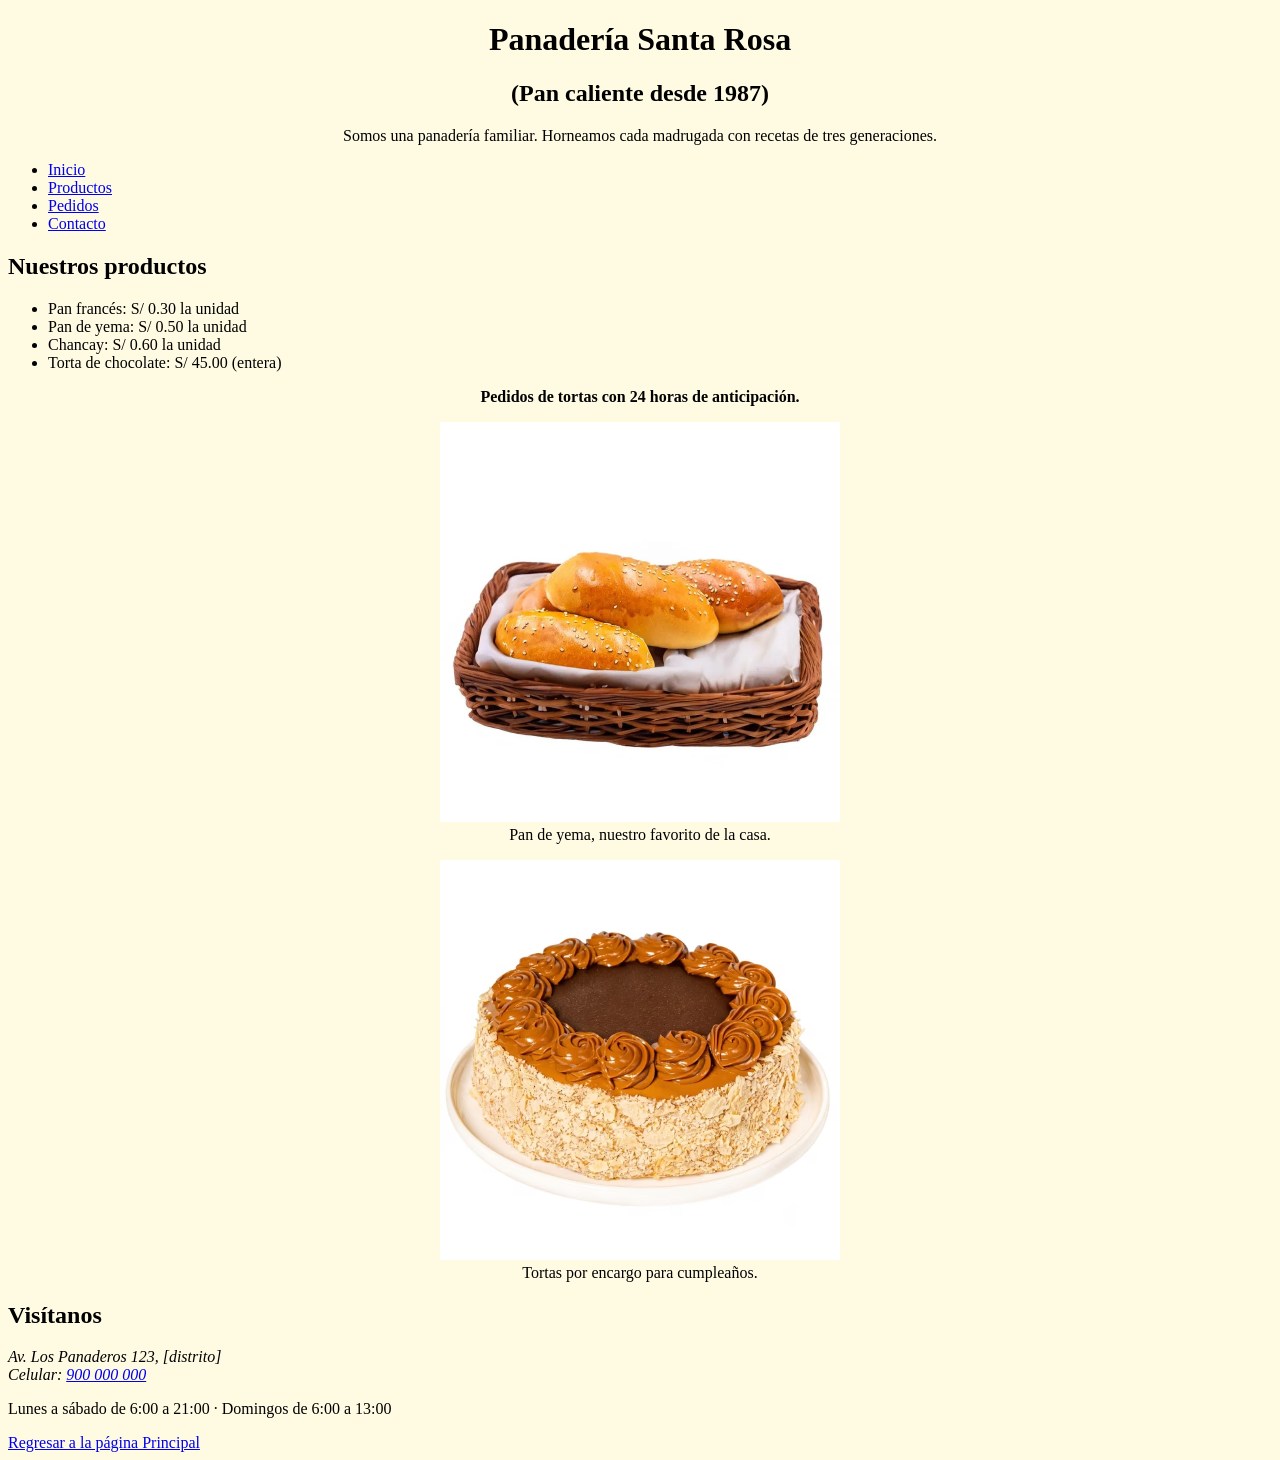
<file: guia1/santa-rosa-CruzBonilla/index.html>
<!DOCTYPE html>
<html lang="es">
<head>
    <meta charset="UTF-8">
    <meta name="viewport" content="width=device-width, initial-scale=1.0">
    <title>Panadería Santa Rosa | Pan caliente todos los días</title>
</head>
<body bgcolor="#FFFBE3">
    <header> 
        <p><strong><h1 align="center">Panadería Santa Rosa</h1></strong></p>
        <h2 align="center">(Pan caliente desde 1987)</h2>
        <p align="center">Somos una panadería familiar. Horneamos cada madrugada con recetas de tres generaciones.</p>
        <nav>
            <ul>
                <li><a href="index.html">Inicio</a></li>
                <li><a href="#productos">Productos</a></li>
                <li><a href="pedidos.html">Pedidos</a></li>
                <li><a href="#contacto">Contacto</a></li>
            </ul>
        </nav>
    </header>
    <main>
        <section>
        </section>
        <section id="productos">
            <h2>Nuestros productos</h2>
            <ul>
                <li>Pan francés: S/ 0.30 la unidad</li>
                <li>Pan de yema: S/ 0.50 la unidad</li>
                <li>Chancay: S/ 0.60 la unidad</li>
                <li>Torta de chocolate: S/ 45.00 (entera)</li>
            </ul>
            <p align="center"><strong>Pedidos de tortas con 24 horas de anticipación.</strong></p>
            <figure align="center">
                <img src="img/pan-yema.jpg" alt="Canasta de panes de yema dorados recién horneados" width="400">
                <figcaption>Pan de yema, nuestro favorito de la casa.</figcaption>
            </figure>
            <figure align="center">
                <img src="img/tortas.jpg" alt="Torta de chocolate de dos pisos decorada con fresas" width="400">
                <figcaption>Tortas por encargo para cumpleaños.</figcaption>
            </figure>
        </section>
    </main>
    <footer id="contacto">
        <h2>Visítanos</h2>
        <address>
            Av. Los Panaderos 123, [distrito]<br>
            Celular: <a href="tel:+51900000000">900 000 000</a>
        </address>
        <p>Lunes a sábado de 6:00 a 21:00 · Domingos de 6:00 a 13:00</p>
    </footer>
    <a href="../../index.html">Regresar a la página Principal</a>
</body>
</html>
</file>
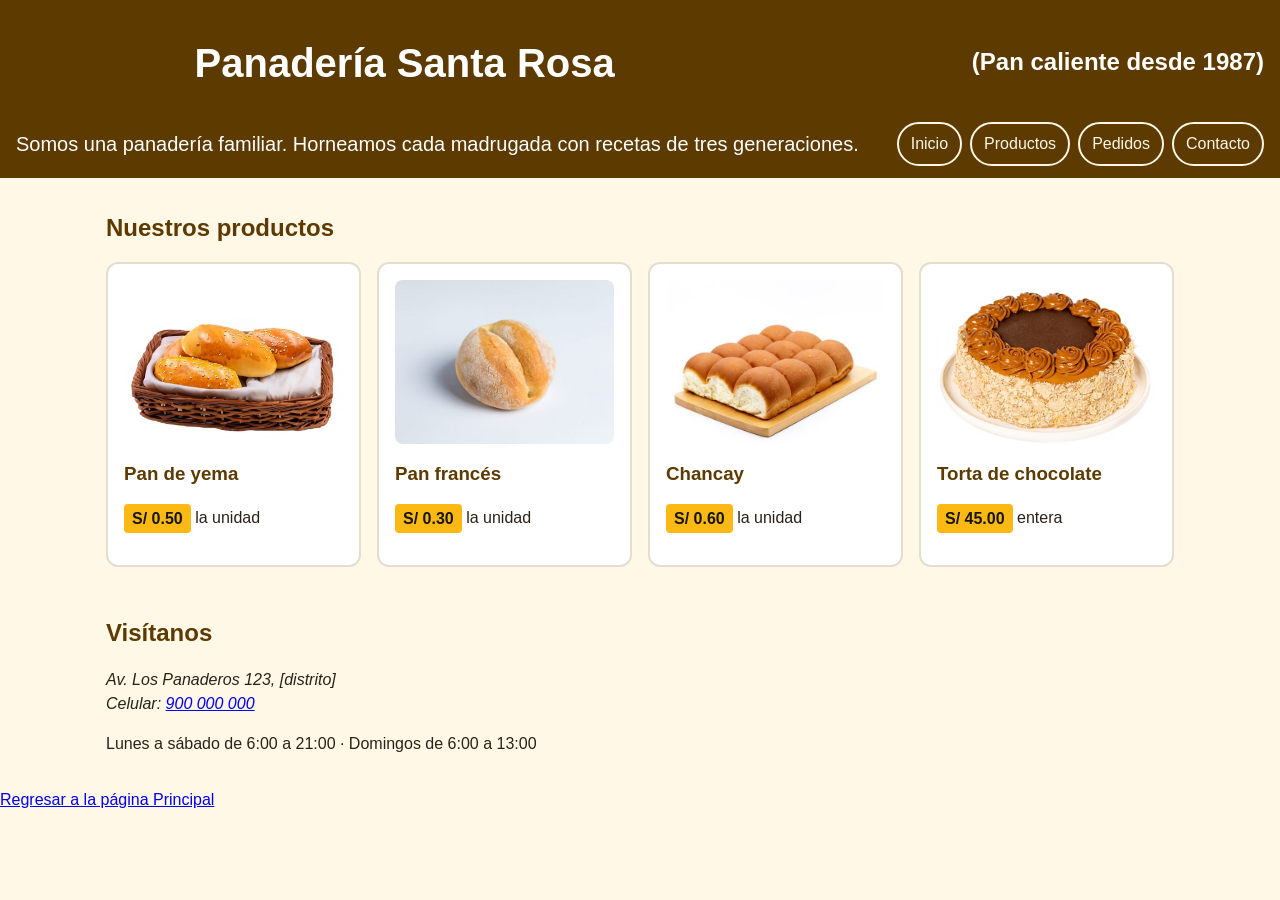
<file: guia2/santa-rosa-CruzBonilla/index.html>
<!DOCTYPE html>
<html lang="es">
<head>
    <meta charset="UTF-8">
    <meta name="viewport" content="width=device-width, initial-scale=1.0">
    <title>Panadería Santa Rosa | Pan caliente todos los días</title>
    <link rel="stylesheet" href="css/estilos.css">
</head>
<body bgcolor="#FFFBE3">
    <header> 
        <p><strong><h1 align="center" style="color: white;">Panadería Santa Rosa</h1></strong></p>
        <h2 align="center" style="color: white;">(Pan caliente desde 1987)</h2>
        <p align="center" style="color: white;">Somos una panadería familiar. Horneamos cada madrugada con recetas de tres generaciones.</p>
        <nav>
            <ul>
                <li><a href="index.html">Inicio</a></li>
                <li><a href="#productos">Productos</a></li>
                <li><a href="pedidos.html">Pedidos</a></li>
                <li><a href="#contacto">Contacto</a></li>
            </ul>
        </nav>
    </header>
    <main>
        <section>
        </section>
        <section id="productos">
            <h2>Nuestros productos</h2>
            <div class="catalogo">
                <article class="producto">
                    <img src="img/pan-yema.jpg" alt="Canasta de panes de yema dorados recién horneados">
                    <h3>Pan de yema</h3>
                    <p><span class="precio">S/ 0.50</span> la unidad</p>
                </article>
                <article class="producto">
                    <img src="img/pan-frances.jpg" alt="El pan frances mas rico del mundo">
                    <h3>Pan francés</h3>
                    <p><span class="precio">S/ 0.30</span> la unidad</p>
                </article>
                <article class="producto">
                    <img src="img/chancay.jpg" alt="Nunca debe faltar en la mesa el pan chancay">
                    <h3>Chancay</h3>
                    <p><span class="precio">S/ 0.60</span> la unidad</p>
                </article>
                <article class="producto">
                    <img src="img/tortas.jpg" alt="Torta de chocolate de dos pisos decorada con fresas">
                    <h3>Torta de chocolate</h3>
                    <p><span class="precio">S/ 45.00</span> entera</p>
                </article>
                </div>
        </section>
    </main>
    <footer id="contacto">
        <h2>Visítanos</h2>
        <address>
            Av. Los Panaderos 123, [distrito]<br>
            Celular: <a href="tel:+51900000000">900 000 000</a>
        </address>
        <p>Lunes a sábado de 6:00 a 21:00 · Domingos de 6:00 a 13:00</p>
    </footer>
    <a href="../../index.html">Regresar a la página Principal</a>
</body>
</html>
</file>
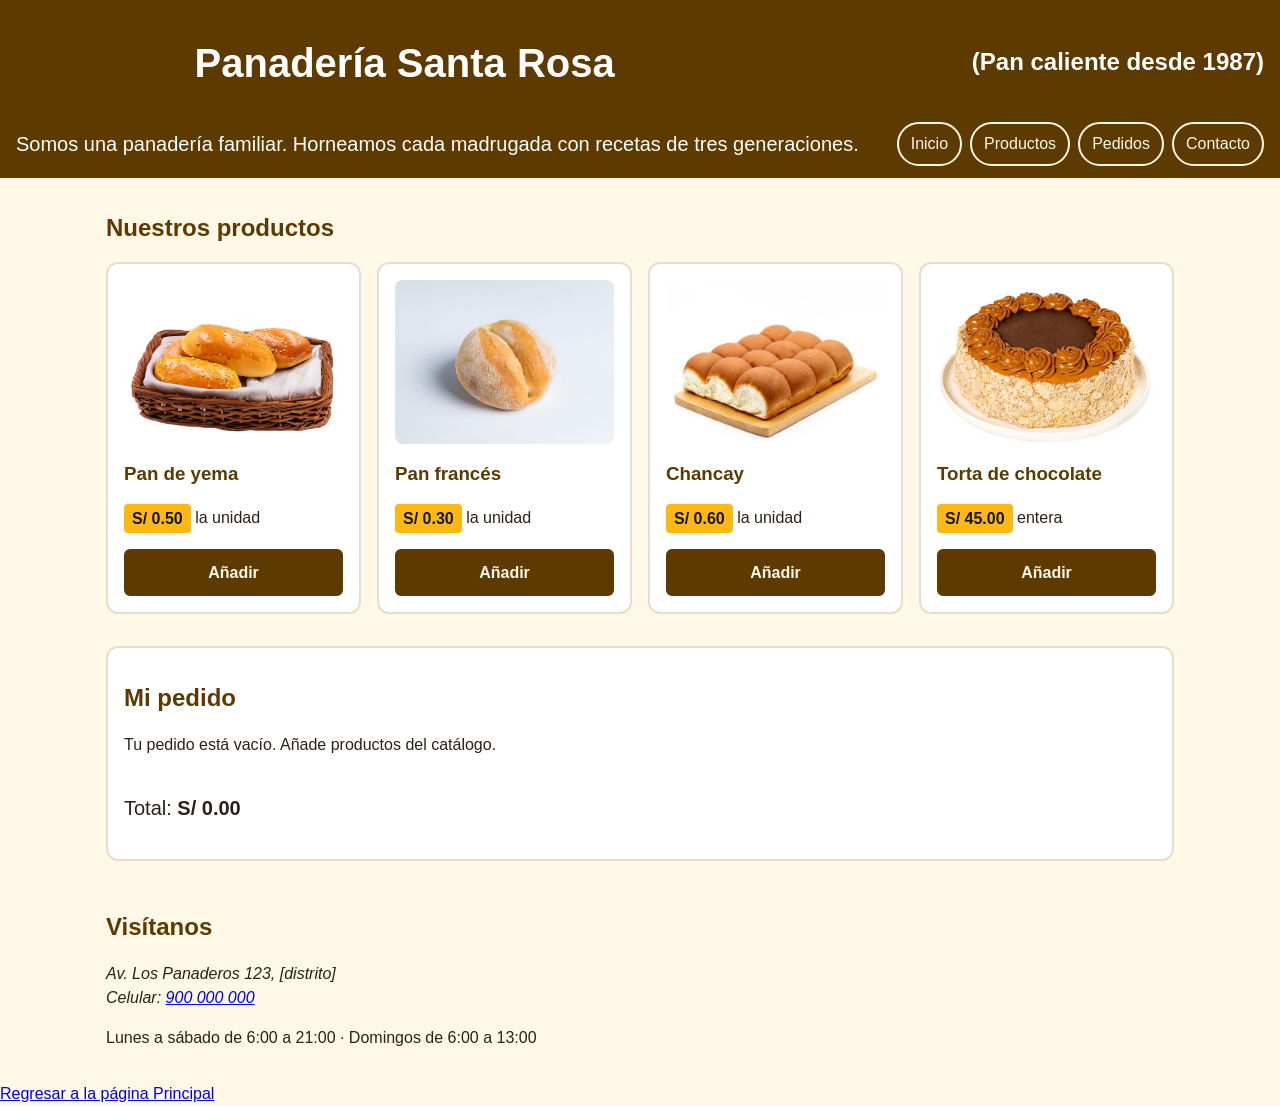
<file: guia4/santa-rosa-CruzBonilla/index.html>
<!DOCTYPE html>
<html lang="es">
<head>
    <meta charset="UTF-8">
    <meta name="viewport" content="width=device-width, initial-scale=1.0">
    <title>Panadería Santa Rosa | Pan caliente todos los días</title>
    <link rel="stylesheet" href="css/estilos.css">
    <script src="js/pedido.js" defer></script>
</head>
<body bgcolor="#FFFBE3">
    <header> 
        <p><strong><h1 align="center" style="color: white;">Panadería Santa Rosa</h1></strong></p>
        <h2 align="center" style="color: white;">(Pan caliente desde 1987)</h2>
        <p align="center" style="color: white;">Somos una panadería familiar. Horneamos cada madrugada con recetas de tres generaciones.</p>
        <nav>
            <ul>
                <li><a href="index.html">Inicio</a></li>
                <li><a href="#productos">Productos</a></li>
                <li><a href="pedidos.html">Pedidos</a></li>
                <li><a href="#contacto">Contacto</a></li>
            </ul>
        </nav>
    </header>
    <main>
        <section>
        </section>
        <section id="productos">
            <h2>Nuestros productos</h2>
            <div class="catalogo">
                <article class="producto" data-nombre="Pan de yema" data-precio="0.50">
                    <img src="img/pan-yema.jpg" alt="Canasta de panes de yema dorados recién horneados">
                    <h3>Pan de yema</h3>
                    <p><span class="precio">S/ 0.50</span> la unidad</p>
                    <button type="button" class="btn-anadir">Añadir</button>
                </article>
                <article class="producto" data-nombre="Pan frances" data-precio="0.30">
                    <img src="img/pan-frances.jpg" alt="El pan frances mas rico del mundo">
                    <h3>Pan francés</h3>
                    <p><span class="precio">S/ 0.30</span> la unidad</p>
                    <button type="button" class="btn-anadir">Añadir</button>
                </article>
                <article class="producto" data-nombre="Pan chancay" data-precio="0.60">
                    <img src="img/chancay.jpg" alt="Nunca debe faltar en la mesa el pan chancay">
                    <h3>Chancay</h3>
                    <p><span class="precio">S/ 0.60</span> la unidad</p>
                    <button type="button" class="btn-anadir">Añadir</button>
                </article>
                <article class="producto" data-nombre="Tortas" data-precio="45.00">
                    <img src="img/tortas.jpg" alt="Torta de chocolate de dos pisos decorada con fresas">
                    <h3>Torta de chocolate</h3>
                    <p><span class="precio">S/ 45.00</span> entera</p>
                    <button type="button" class="btn-anadir">Añadir</button>
                </article>
                </div>
        </section>
        <section id="mi-pedido" aria-labelledby="titulo-pedido">
            <h2 id="titulo-pedido" tabindex="-1">Mi pedido</h2>
            <p id="pedido-vacio">Tu pedido está vacío. Añade productos del catálogo.</p>
            <ul id="lista-pedido"></ul>
            <p class="total">Total: <strong id="total">S/ 0.00</strong></p>
            <p id="aviso" class="solo-lector" role="status"></p>
        </section>
    </main>
    <footer id="contacto">
        <h2>Visítanos</h2>
        <address>
            Av. Los Panaderos 123, [distrito]<br>
            Celular: <a href="tel:+51900000000">900 000 000</a>
        </address>
        <p>Lunes a sábado de 6:00 a 21:00 · Domingos de 6:00 a 13:00</p>
    </footer>
    <a href="../../index.html">Regresar a la página Principal</a>
</body>
</html>
</file>
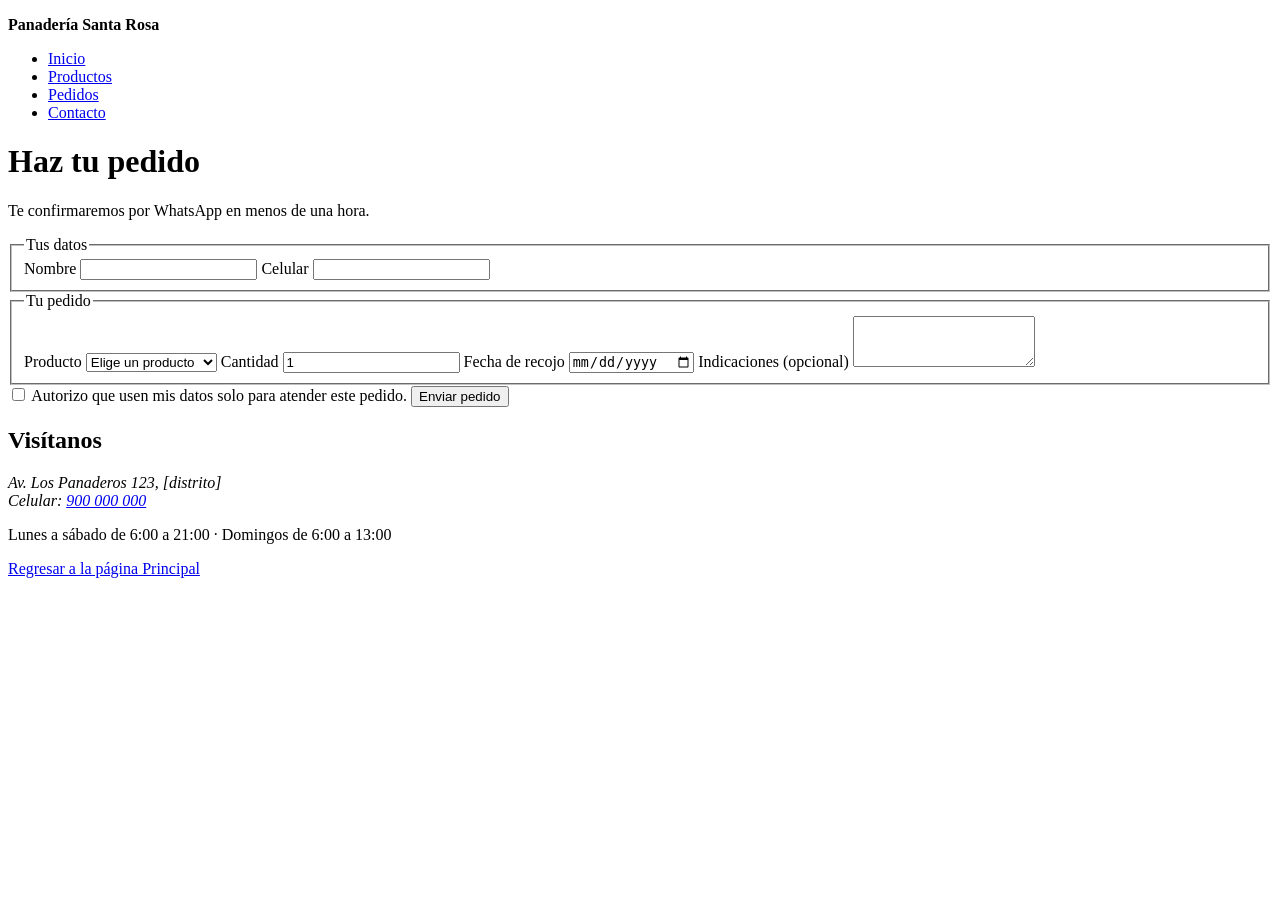
<file: guia1/santa-rosa-CruzBonilla/pedidos.html>
<!DOCTYPE html>
<html lang="es">
<head>
    <meta charset="UTF-8">
    <meta name="viewport" content="width=device-width, initial-scale=1.0">
    <title>Pedidos | Panadería Santa Rosa</title>
</head>
<body>
    <header>
        <p><strong>Panadería Santa Rosa</strong></p>
        <nav>
            <ul> <li><a href="index.html">Inicio</a></li>
                <li><a href="#productos">Productos</a></li>
                <li><a href="pedidos.html">Pedidos</a></li>
                <li><a href="#contacto">Contacto</a></li>
            </ul>
        </nav>
    </header>
    <main>
        <h1>Haz tu pedido</h1>
        <p>Te confirmaremos por WhatsApp en menos de una hora.</p>
        <form action="#">
            <fieldset>
                <legend>Tus datos</legend>
                <label for="nombre">Nombre</label>
                <input type="text" id="nombre" name="nombre" required>
                <label for="celular">Celular</label> <input type="tel" id="celular" name="celular" required>
            </fieldset> <fieldset> <legend>Tu pedido</legend> <label for="producto">Producto</label>
                <select id="producto" name="producto" required> <option value="">Elige un producto</option>
                    <option>Pan francés</option> <option>Pan de yema</option> <option>Chancay</option>
                    <option>Torta de chocolate</option> </select> <label for="cantidad">Cantidad</label>
                    <input type="number" id="cantidad" name="cantidad" min="1" value="1" required>
                    <label for="fecha">Fecha de recojo</label> <input type="date" id="fecha" name="fecha" required>
                    <label for="notas">Indicaciones (opcional)</label>
                    <textarea id="notas" name="notas" rows="3"></textarea>
                </fieldset>
                <input type="checkbox" id="consentimiento" name="consentimiento" required>
                <label for="consentimiento">Autorizo que usen mis datos solo para atender este pedido.</label>
                <button type="submit">Enviar pedido</button>
            </form>
        </main>
        <footer id="contacto">
            <h2>Visítanos</h2>
            <address>
                Av. Los Panaderos 123, [distrito]<br>
                Celular: <a href="tel:+51900000000">900 000 000</a>
            </address>
            <p>Lunes a sábado de 6:00 a 21:00 · Domingos de 6:00 a 13:00</p>
        </footer>
        <a href="../../index.html">Regresar a la página Principal</a>
</body>
</html>
</file>
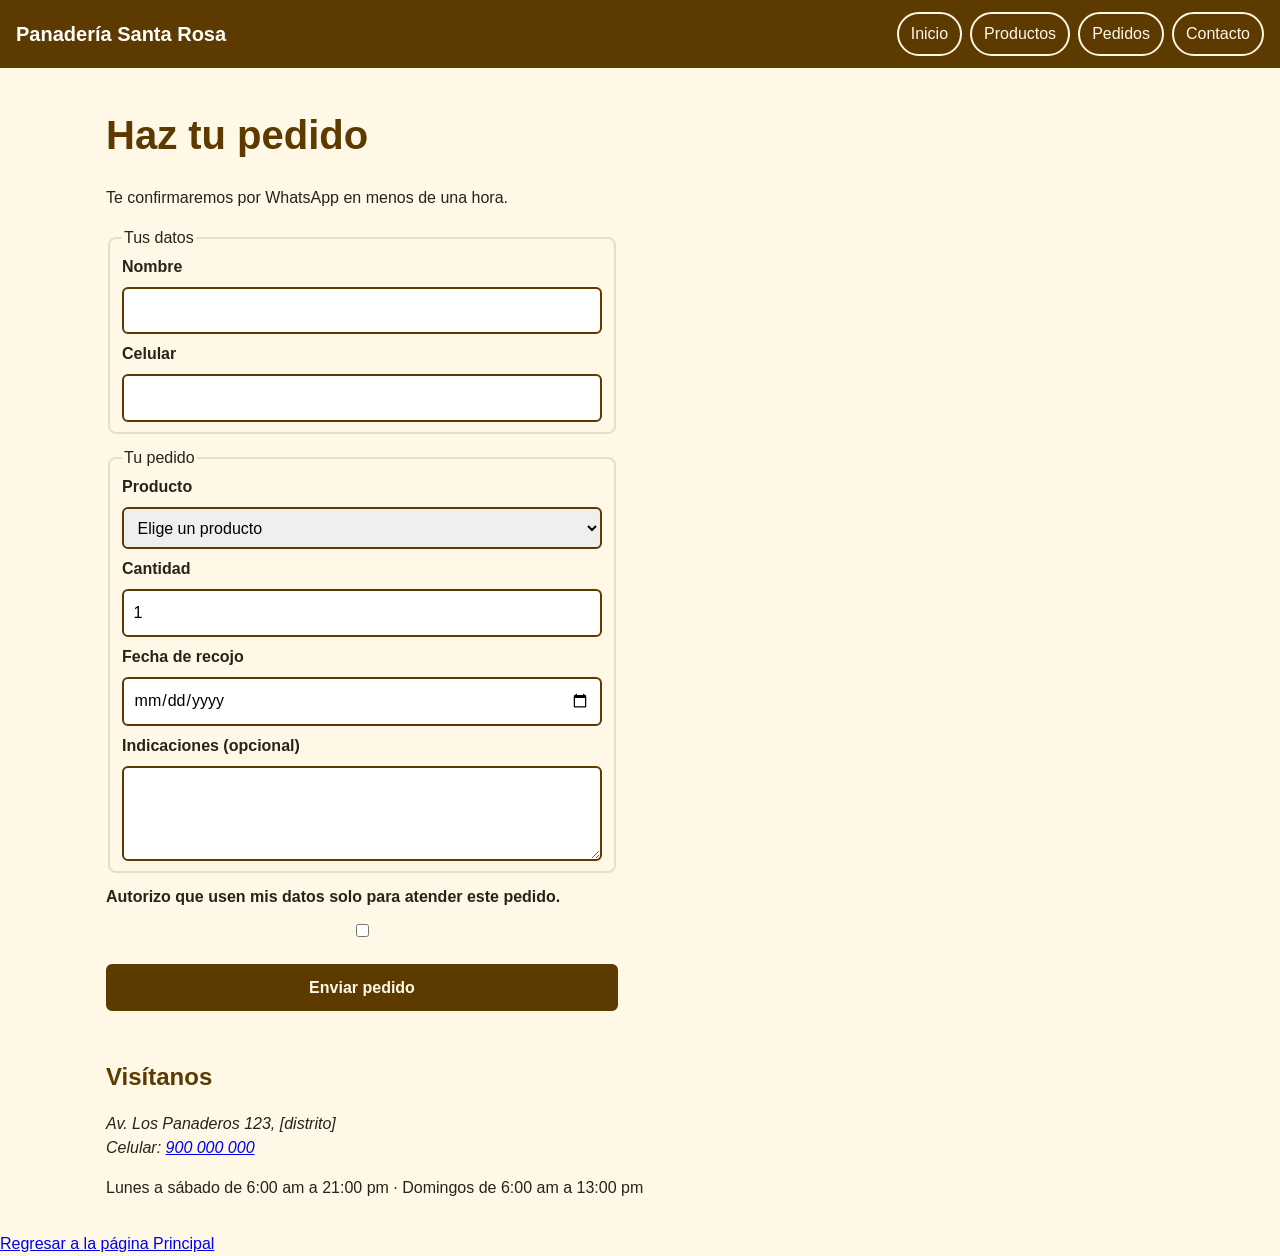
<file: guia3/santa-rosa-CruzBonilla/pedidos.html>
<!DOCTYPE html>
<html lang="es">
<head>
    <meta charset="UTF-8">
    <meta name="viewport" content="width=device-width, initial-scale=1.0">
    <title>Pedidos | Panadería Santa Rosa</title>
</head>
<link rel="stylesheet" href="css/estilos.css">
<script src="js/app.js" defer></script>
<body>
    <header>
        <p><strong style="color: white;">Panadería Santa Rosa</strong></p>
        <nav>
            <ul>
                <li><a href="index.html">Inicio</a></li>
                <li><a href="#productos">Productos</a></li>
                <li><a href="pedidos.html">Pedidos</a></li>
                <li><a href="#contacto">Contacto</a></li>
            </ul>
        </nav>
    </header>
    <main>
        <h1>Haz tu pedido</h1>
        <p>Te confirmaremos por WhatsApp en menos de una hora.</p>
        <form action="#" novalidate>
            <fieldset>
                <legend>Tus datos</legend>
                <label for="nombre">Nombre</label>
                <input type="text" id="nombre" name="nombre" required aria-describedby="error-nombre">
                <p class="error" id="error-nombre"></p>
                <label for="celular">Celular</label>
                <input type="tel" id="celular" name="celular" required aria-describedby="error-celular">
                <p class="error" id="error-celular"></p>
            </fieldset>
            <fieldset>
                <legend>Tu pedido</legend>
                <label for="producto">Producto</label>
                <select id="producto" name="producto" required aria-describedby="error-producto">
                    <option value="">Elige un producto</option>
                    <option>Pan francés</option>
                    <option>Pan de yema</option>
                    <option>Chancay</option>
                    <option>Torta de chocolate</option>
                </select>
                <p class="error" id="error-producto"></p>
                <label for="cantidad">Cantidad</label>
                <input type="number" id="cantidad" name="cantidad" min="1" value="1" required aria-describedby="error-cantidad">
                <p class="error" id="error-cantidad"></p>
                <label for="fecha">Fecha de recojo</label>
                <input type="date" id="fecha" name="fecha" required aria-describedby="error-fecha">
                <p class="error" id="error-fecha"></p>
                <label for="notas">Indicaciones (opcional)</label>
                <textarea id="notas" name="notas" rows="3"></textarea>
            </fieldset>
            <label for="consentimiento">Autorizo que usen mis datos solo para atender este pedido.</label>
            <input type="checkbox" id="consentimiento" name="consentimiento" required required aria-describedby="error-consentimiento">
            <p class="error" id="error-consentimiento"></p>
            <div id="estado" role="status"></div>
            <button type="submit">Enviar pedido</button>
        </form>
    </main>
    <footer id="contacto">
        <h2>Visítanos</h2>
        <address>
            Av. Los Panaderos 123, [distrito]<br>
            Celular: <a href="tel:+51900000000">900 000 000</a>
        </address>
        <p>Lunes a sábado de 6:00 am a 21:00 pm · Domingos de 6:00 am a 13:00 pm</p>
    </footer>
    <a href="../../index.html">Regresar a la página Principal</a>
</body>
</html>
</file>
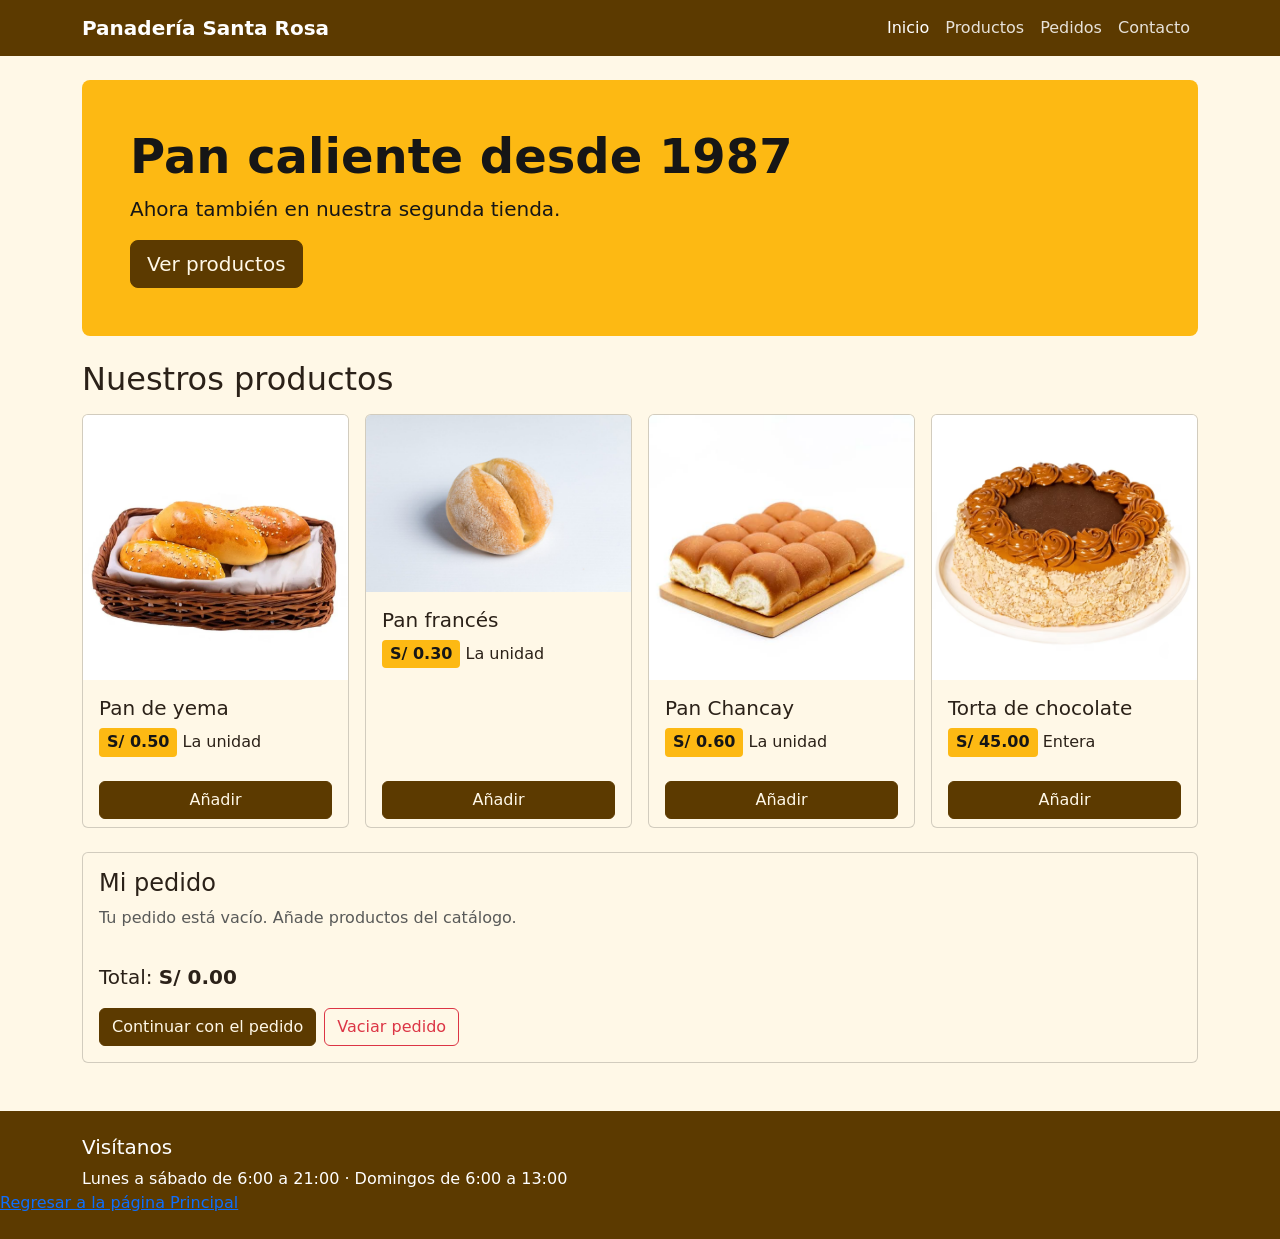
<file: guia5/santa-rosa-CruzBonilla/index-bootstrap.html>
<!DOCTYPE html>
<html lang="es">

<head>
    <meta charset="UTF-8">
    <meta name="viewport" content="width=device-width, initial-scale=1">
    <title>Panadería Santa Rosa | Pan caliente todos los días</title>
    <!-- 1. Estilos de Bootstrap 5.3.8 -->
    <link rel="stylesheet" href="https://cdn.jsdelivr.net/npm/bootstrap@5.3.8/dist/css/bootstrap.min.css"
        integrity="sha384-sRIl4kxILFvY47J16cr9ZwB07vP4J8+LH7qKQnuqkuIAvNWLzeN8tE5YBujZqJLB" crossorigin="anonymous">
    <!-- 2. Tus estilos, siempre después -->
    <link rel="stylesheet" href="css/marca.css">
    <!-- 3. JavaScript de Bootstrap y el tuyo -->
    <script src="https://cdn.jsdelivr.net/npm/bootstrap@5.3.8/dist/js/bootstrap.bundle.min.js" integrity="sha384-FKyoEForCGlyvwx9Hj09JcYn3nv7wiPVlz7YYwJrWVcXK/BmnVDxM+D2scQbITxI" crossorigin="anonymous"
        defer></script>
    <script src="js/pedido.js" defer></script>
    <script src="js/vaciar.js" defer></script>
</head>

<body>
    <nav class="navbar navbar-expand-md navbar-dark bg-cafe">
        <div class="container">
            <a class="navbar-brand fw-bold" href="index-bootstrap.html">Panadería Santa Rosa</a>
            <button class="navbar-toggler" type="button" data-bs-toggle="collapse" data-bs-target="#menu" aria-controls="menu" aria-expanded="false" aria-label="Abrir menú">
                <span class="navbar-toggler-icon"></span>
            </button>
            <div class="collapse navbar-collapse" id="menu">
                <ul class="navbar-nav ms-auto">
                    <li class="nav-item">
                        <a class="nav-link active" aria-current="page" href="index-bootstrap.html">Inicio</a>
                    </li>
                    <li class="nav-item"><a class="nav-link" href="#productos">Productos</a></li>
                    <li class="nav-item"><a class="nav-link" href="pedidos.html">Pedidos</a></li>
                    <li class="nav-item"><a class="nav-link" href="#contacto">Contacto</a></li>
                </ul>
            </div>
        </div>
    </nav>
    <main class="container py-4">
        <section class="p-4 p-md-5 mb-4 rounded-3 bg-amarillo">
            <h1 class="display-5 fw-bold">Pan caliente desde 1987</h1>
            <p class="lead">Ahora también en nuestra segunda tienda.</p>
            <a class="btn btn-marca btn-lg" href="#productos">Ver productos</a>
        </section>
        <section id="productos" class="mb-4">
            <h2 class="mb-3">Nuestros productos</h2>
            <div class="catalogo row row-cols-1 row-cols-sm-2 row-cols-lg-4 g-3">
                <div class="col">
                    <article class="producto card h-100" data-nombre="Pan de yema" data-precio="0.50">
                        <img src="img/pan-yema.jpg" class="card-img-top" alt="Canasta de panes de yema dorados recién horneados">
                        <div class="card-body">
                            <h3 class="card-title h5">Pan de yema</h3>
                            <p class="card-text"><span class="precio">S/ 0.50</span> La unidad</p>
                        </div>
                        <div class="card-footer bg-transparent border-0">
                            <button type="button" class="btn btn-marca w-100 btn-anadir">Añadir</button>
                        </div>
                    </article>
                </div>
                <div class="col">
                    <article class="producto card h-100" data-nombre="Pan francés" data-precio="0.30">
                        <img src="img/pan-frances.jpg" class="card-img-top" alt="Pan francés crujiente recién horneado">
                        <div class="card-body">
                            <h3 class="card-title h5">Pan francés</h3>
                            <p class="card-text"><span class="precio">S/ 0.30</span> La unidad</p>
                        </div>
                        <div class="card-footer bg-transparent border-0">
                            <button type="button" class="btn btn-marca w-100 btn-anadir">Añadir</button>
                        </div>
                    </article>
                </div>
                <div class="col">
                    <article class="producto card h-100" data-nombre="Pan Chancay" data-precio="0.60">
                        <img src="img/chancay.jpg" class="card-img-top" alt="Pan Chancay dulce y esponjoso">
                        <div class="card-body">
                            <h3 class="card-title h5">Pan Chancay</h3>
                            <p class="card-text"><span class="precio">S/ 0.60</span> La unidad</p>
                        </div>
                        <div class="card-footer bg-transparent border-0">
                            <button type="button" class="btn btn-marca w-100 btn-anadir">Añadir</button>
                        </div>
                    </article>
                </div>
                <div class="col">
                    <article class="producto card h-100" data-nombre="Torta de chocolate" data-precio="45.00">
                        <img src="img/tortas.jpg" class="card-img-top" alt="Torta entera de chocolate con fudge">
                        <div class="card-body">
                            <h3 class="card-title h5">Torta de chocolate</h3>
                            <p class="card-text"><span class="precio">S/ 45.00</span> Entera</p>
                        </div>
                        <div class="card-footer bg-transparent border-0">
                            <button type="button" class="btn btn-marca w-100 btn-anadir">Añadir</button>
                        </div>
                    </article>
                </div>
            </div>
        </section>
        <section id="mi-pedido" class="card p-3" aria-labelledby="titulo-pedido">
            <h2 id="titulo-pedido" class="h4" tabindex="-1">Mi pedido</h2>
            <p id="pedido-vacio" class="text-body-secondary">
                Tu pedido está vacío. Añade productos del catálogo.</p>
            <ul id="lista-pedido" class="list-unstyled mb-3"></ul>
            <p class="fs-5">Total: <strong id="total">S/ 0.00</strong></p>
            <div class="d-flex flex-wrap gap-2">
                <a href="pedidos.html" class="btn btn-marca">Continuar con el pedido</a>
                <button type="button" class="btn btn-outline-danger" data-bs-toggle="modal" data-bs-target="#modalVaciar">Vaciar
                    pedido</button>
            </div>
            <p id="aviso" class="visually-hidden" role="status"></p>
        </section>
        </main>
        <div class="modal fade" id="modalVaciar" tabindex="-1" aria-labelledby="modalVaciarTitulo" aria-hidden="true">
            <div class="modal-dialog modal-dialog-centered">
                <div class="modal-content">
                    <div class="modal-header">
                        <h2 class="modal-title fs-5" id="modalVaciarTitulo">¿Vaciar tu pedido?</h2>
                        <button type="button" class="btn-close" data-bs-dismiss="modal" aria-label="Cerrar"></button>
                    </div>
                    <div class="modal-body">
                        Se quitarán todos los productos. Esta acción no se puede deshacer.
                    </div>
                    <div class="modal-footer">
                        <button type="button" class="btn btn-outline-secondary" data-bs-dismiss="modal">Cancelar</button>
                        <button type="button" class="btn btn-danger" id="confirmarVaciar" data-bs-dismiss="modal">Sí,
                            vaciar</button>
                    </div>
                </div>
            </div>
        </div>
        <footer id="contacto" class="bg-cafe text-white py-4 mt-4">
            <div class="container">
                <h2 class="h5">Visítanos</h2>
                <p class="mb-0">Lunes a sábado de 6:00 a 21:00 · Domingos de 6:00 a 13:00</p>
            </div>
            <a href="../../index.html">Regresar a la página Principal</a>
        </footer>
</body>

</html>
</file>
<file: guia2/santa-rosa-CruzBonilla/css/estilos.css>
/* ===== 1. Base ===== */
*,
*::before,
*::after {
    box-sizing: border-box;
}

:root {
    --cafe: #5C3A00;
    /* marca: café */
    --amarillo: #FDB913;
    /* marca: pan de yema */
    --crema: #FFF8E7;
    /* fondo */
    --texto: #2B2118;
    /* texto principal */
}

body {
    margin: 0;
    font-family: Arial, Helvetica, sans-serif;
    font-size: 1rem;
    line-height: 1.5;
    color: var(--texto);
    background: var(--crema);
}

img {
    max-width: 100%;
    height: auto;
    display: block;
}

main,
footer {
    max-width: 1100px;
    margin: 0 auto;
    padding: 1rem;
}

/* ===== 2. Tipografía ===== */
h1,
h2,
h3 {
    color: var(--cafe);
    line-height: 1.2;
}

h1 {
    font-size: 2rem;
}

h2 {
    font-size: 1.5rem;
}

.precio {
    display: inline-block;
    background: var(--amarillo);
    color: #161616;
    font-weight: bold;
    padding: 0.15rem 0.5rem;
    border-radius: 4px;
}

/* ===== 3. Encabezado y menú ===== */
header {
    display: flex;
    flex-wrap: wrap;
    justify-content: space-between;
    align-items: center;
    gap: 0.5rem 1rem;
    padding: 0.75rem 1rem;
    background: var(--cafe);
    color: var(--crema);
}

header p {
    margin: 0;
    font-size: 1.25rem;
}

nav ul {
    display: flex;
    flex-wrap: wrap;
    gap: 0.5rem;
    list-style: none;
    margin: 0;
    padding: 0;
}

nav a {
    display: inline-block;
    padding: 0.5rem 0.75rem;
    color: var(--crema);
    text-decoration: none;
    border: 2px solid var(--crema);
    border-radius: 999px;
}

nav a:hover {
    background: var(--amarillo);
    color: #161616;
}

/* ===== 4. Catálogo ===== */
.catalogo {
    display: grid;
    gap: 1rem;
}

.producto {
    background: #FFFFFF;
    border: 2px solid #E3DECF;
    border-radius: 12px;
    padding: 1rem;
}

.producto img {
    border-radius: 8px;
    aspect-ratio: 4 / 3;
    object-fit: cover;
}

/* ===== 5. Responsividad (mobile first) ===== */
@media (min-width: 600px) {
    .catalogo {
        grid-template-columns: repeat(2, 1fr);
    }
}

@media (min-width: 1000px) {
    .catalogo {
        grid-template-columns: repeat(4, 1fr);
    }

    h1 {
        font-size: 2.5rem;
    }
}

/* ===== 6. Accesibilidad ===== */
a:focus-visible,
input:focus-visible,
select:focus-visible,
textarea:focus-visible,
button:focus-visible {
    outline: 3px solid #161616;
    outline-offset: 2px;
}

header a:focus-visible {
    outline-color: var(--amarillo);
}

/* Formulario */
form {
    display: grid;
    gap: 0.75rem;
    max-width: 32rem;
}

fieldset {
    display: grid;
    gap: 0.5rem;
    border: 2px solid #E3DECF;
    border-radius: 8px;
}

label {
    font-weight: bold;
}

input,
select,
textarea,
button {
    font: inherit;
    width: 100%;
    padding: 0.6rem;
    border: 2px solid var(--cafe);
    border-radius: 6px;
}

input[type="checkbox"] {
    width: auto;
}

button {
    min-height: 44px;
    background: var(--cafe);
    color: var(--crema);
    font-weight: bold;
    cursor: pointer;
}

/* Respeta a quien desactiva las animaciones */
@media (prefers-reduced-motion: reduce) {
    * {
        transition: none !important;
        animation: none !important;
    }
}
</file>
<file: guia4/santa-rosa-CruzBonilla/css/estilos.css>
/* ===== 1. Base ===== */
*,
*::before,
*::after {
    box-sizing: border-box;
}

:root {
    --cafe: #5C3A00;
    /* marca: café */
    --amarillo: #FDB913;
    /* marca: pan de yema */
    --crema: #FFF8E7;
    /* fondo */
    --texto: #2B2118;
    /* texto principal */
}

body {
    margin: 0;
    font-family: Arial, Helvetica, sans-serif;
    font-size: 1rem;
    line-height: 1.5;
    color: var(--texto);
    background: var(--crema);
}

img {
    max-width: 100%;
    height: auto;
    display: block;
}

main,
footer {
    max-width: 1100px;
    margin: 0 auto;
    padding: 1rem;
}

/* ===== 2. Tipografía ===== */
h1,
h2,
h3 {
    color: var(--cafe);
    line-height: 1.2;
}

h1 {
    font-size: 2rem;
}

h2 {
    font-size: 1.5rem;
}

.precio {
    display: inline-block;
    background: var(--amarillo);
    color: #161616;
    font-weight: bold;
    padding: 0.15rem 0.5rem;
    border-radius: 4px;
}

/* ===== 3. Encabezado y menú ===== */
header {
    display: flex;
    flex-wrap: wrap;
    justify-content: space-between;
    align-items: center;
    gap: 0.5rem 1rem;
    padding: 0.75rem 1rem;
    background: var(--cafe);
    color: var(--crema);
}

header p {
    margin: 0;
    font-size: 1.25rem;
}

nav ul {
    display: flex;
    flex-wrap: wrap;
    gap: 0.5rem;
    list-style: none;
    margin: 0;
    padding: 0;
}

nav a {
    display: inline-block;
    padding: 0.5rem 0.75rem;
    color: var(--crema);
    text-decoration: none;
    border: 2px solid var(--crema);
    border-radius: 999px;
}

nav a:hover {
    background: var(--amarillo);
    color: #161616;
}

/* ===== 4. Catálogo ===== */
.catalogo {
    display: grid;
    gap: 1rem;
}

.producto {
    background: #FFFFFF;
    border: 2px solid #E3DECF;
    border-radius: 12px;
    padding: 1rem;
}

.producto img {
    border-radius: 8px;
    aspect-ratio: 4 / 3;
    object-fit: cover;
}

/* ===== 5. Responsividad (mobile first) ===== */
@media (min-width: 600px) {
    .catalogo {
        grid-template-columns: repeat(2, 1fr);
    }
}

@media (min-width: 1000px) {
    .catalogo {
        grid-template-columns: repeat(4, 1fr);
    }

    h1 {
        font-size: 2.5rem;
    }
}

/* ===== 6. Accesibilidad ===== */
a:focus-visible,
input:focus-visible,
select:focus-visible,
textarea:focus-visible,
button:focus-visible {
    outline: 3px solid #161616;
    outline-offset: 2px;
}

header a:focus-visible {
    outline-color: var(--amarillo);
}

/* Formulario */
form {
    display: grid;
    gap: 0.75rem;
    max-width: 32rem;
}

fieldset {
    display: grid;
    gap: 0.5rem;
    border: 2px solid #E3DECF;
    border-radius: 8px;
}

label {
    font-weight: bold;
}

input,
select,
textarea,
button {
    font: inherit;
    width: 100%;
    padding: 0.6rem;
    border: 2px solid var(--cafe);
    border-radius: 6px;
}

input[type="checkbox"] {
    width: auto;
}

button {
    min-height: 44px;
    background: var(--cafe);
    color: var(--crema);
    font-weight: bold;
    cursor: pointer;
}

/* Respeta a quien desactiva las animaciones */
@media (prefers-reduced-motion: reduce) {
    * {
        transition: none !important;
        animation: none !important;
    }
}

/* ===== 7. Mensajes de validación (Semana 3) ===== */
.error {
  margin: 0;
  color: #A11A1A;          /* 7.4:1 sobre el fondo crema */
  font-weight: bold;
}
 
.error:empty {
  display: none;           /* sin mensaje, no ocupa espacio */
}
 
.error::before {
  content: "⚠ ";           /* el aviso no depende solo del color */
}
 
[aria-invalid="true"] {
  border-color: #A11A1A;
  border-width: 3px;
}
 
#estado:not(:empty) {
  padding: 0.75rem 1rem;
  border: 2px solid var(--cafe);
  border-radius: 8px;
  background: #FFFFFF;
  font-weight: bold;
}

/* ===== 8. Mi pedido (Semana 4) ===== */
#mi-pedido {
    margin-top: 2rem;
    padding: 1rem;
    background: #FFFFFF;
    border: 2px solid #E3DECF;
    border-radius: 12px;
}

#lista-pedido {
    list-style: none;
    margin: 0;
    padding: 0;
    display: grid;
    gap: 0.5rem;
}

#lista-pedido li {
    display: flex;
    justify-content: space-between;
    align-items: center;
    gap: 1rem;
    padding: 0.5rem 0;
    border-bottom: 1px solid #E3DECF;
}

.btn-quitar {
    width: auto;
    background: #FFFFFF;
    color: var(--cafe);
}

.total {
    font-size: 1.25rem;
}

#titulo-pedido:focus {
    outline: 3px solid #161616;
    outline-offset: 2px;
}

/* Visible solo para lectores de pantalla */
.solo-lector {
    position: absolute;
    width: 1px;
    height: 1px;
    overflow: hidden;
    clip-path: inset(50%);
    white-space: nowrap;
}
</file>
<file: guia3/santa-rosa-CruzBonilla/css/estilos.css>
/* ===== 1. Base ===== */
*,
*::before,
*::after {
    box-sizing: border-box;
}

:root {
    --cafe: #5C3A00;
    /* marca: café */
    --amarillo: #FDB913;
    /* marca: pan de yema */
    --crema: #FFF8E7;
    /* fondo */
    --texto: #2B2118;
    /* texto principal */
}

body {
    margin: 0;
    font-family: Arial, Helvetica, sans-serif;
    font-size: 1rem;
    line-height: 1.5;
    color: var(--texto);
    background: var(--crema);
}

img {
    max-width: 100%;
    height: auto;
    display: block;
}

main,
footer {
    max-width: 1100px;
    margin: 0 auto;
    padding: 1rem;
}

/* ===== 2. Tipografía ===== */
h1,
h2,
h3 {
    color: var(--cafe);
    line-height: 1.2;
}

h1 {
    font-size: 2rem;
}

h2 {
    font-size: 1.5rem;
}

.precio {
    display: inline-block;
    background: var(--amarillo);
    color: #161616;
    font-weight: bold;
    padding: 0.15rem 0.5rem;
    border-radius: 4px;
}

/* ===== 3. Encabezado y menú ===== */
header {
    display: flex;
    flex-wrap: wrap;
    justify-content: space-between;
    align-items: center;
    gap: 0.5rem 1rem;
    padding: 0.75rem 1rem;
    background: var(--cafe);
    color: var(--crema);
}

header p {
    margin: 0;
    font-size: 1.25rem;
}

nav ul {
    display: flex;
    flex-wrap: wrap;
    gap: 0.5rem;
    list-style: none;
    margin: 0;
    padding: 0;
}

nav a {
    display: inline-block;
    padding: 0.5rem 0.75rem;
    color: var(--crema);
    text-decoration: none;
    border: 2px solid var(--crema);
    border-radius: 999px;
}

nav a:hover {
    background: var(--amarillo);
    color: #161616;
}

/* ===== 4. Catálogo ===== */
.catalogo {
    display: grid;
    gap: 1rem;
}

.producto {
    background: #FFFFFF;
    border: 2px solid #E3DECF;
    border-radius: 12px;
    padding: 1rem;
}

.producto img {
    border-radius: 8px;
    aspect-ratio: 4 / 3;
    object-fit: cover;
}

/* ===== 5. Responsividad (mobile first) ===== */
@media (min-width: 600px) {
    .catalogo {
        grid-template-columns: repeat(2, 1fr);
    }
}

@media (min-width: 1000px) {
    .catalogo {
        grid-template-columns: repeat(4, 1fr);
    }

    h1 {
        font-size: 2.5rem;
    }
}

/* ===== 6. Accesibilidad ===== */
a:focus-visible,
input:focus-visible,
select:focus-visible,
textarea:focus-visible,
button:focus-visible {
    outline: 3px solid #161616;
    outline-offset: 2px;
}

header a:focus-visible {
    outline-color: var(--amarillo);
}

/* Formulario */
form {
    display: grid;
    gap: 0.75rem;
    max-width: 32rem;
}

fieldset {
    display: grid;
    gap: 0.5rem;
    border: 2px solid #E3DECF;
    border-radius: 8px;
}

label {
    font-weight: bold;
}

input,
select,
textarea,
button {
    font: inherit;
    width: 100%;
    padding: 0.6rem;
    border: 2px solid var(--cafe);
    border-radius: 6px;
}

input[type="checkbox"] {
    width: auto;
}

button {
    min-height: 44px;
    background: var(--cafe);
    color: var(--crema);
    font-weight: bold;
    cursor: pointer;
}

/* Respeta a quien desactiva las animaciones */
@media (prefers-reduced-motion: reduce) {
    * {
        transition: none !important;
        animation: none !important;
    }
}

/* ===== 7. Mensajes de validación (Semana 3) ===== */
.error {
  margin: 0;
  color: #A11A1A;          /* 7.4:1 sobre el fondo crema */
  font-weight: bold;
}
 
.error:empty {
  display: none;           /* sin mensaje, no ocupa espacio */
}
 
.error::before {
  content: "⚠ ";           /* el aviso no depende solo del color */
}
 
[aria-invalid="true"] {
  border-color: #A11A1A;
  border-width: 3px;
}
 
#estado:not(:empty) {
  padding: 0.75rem 1rem;
  border: 2px solid var(--cafe);
  border-radius: 8px;
  background: #FFFFFF;
  font-weight: bold;
}
</file>
<file: guia5/santa-rosa-CruzBonilla/css/marca.css>
/* ===== 1. Colores de la marca ===== */
:root {
    --cafe: #5C3A00;
    --amarillo: #FDB913;
    --bs-body-bg: #FFF8E7;
    /* fondo crema de Santa Rosa */
    --bs-body-color: #2B2118;
    /* texto principal */
}

.bg-cafe {
    background-color: var(--cafe);
}

.bg-amarillo {
    background-color: var(--amarillo);
    color: #161616;
}

/* ===== 2. Botón propio con las variables de Bootstrap ===== */
.btn-marca {
    --bs-btn-color: #FFF8E7;
    --bs-btn-bg: var(--cafe);
    --bs-btn-border-color: var(--cafe);
    --bs-btn-hover-color: #161616;
    --bs-btn-hover-bg: var(--amarillo);
    --bs-btn-hover-border-color: var(--amarillo);
    --bs-btn-active-color: #161616;
    --bs-btn-active-bg: var(--amarillo);
    --bs-btn-active-border-color: var(--amarillo);
    --bs-btn-focus-shadow-rgb: 92, 58, 0;
}

/* ===== 3. Contraste: el menú por defecto no alcanza 4.5:1 ===== */
.navbar-dark {
    --bs-navbar-color: rgba(255, 255, 255, 0.85);
    /* 7.9:1 sobre café */
    --bs-navbar-hover-color: #FDB913;
    --bs-navbar-active-color: #FFFFFF;
}

/* ===== 4. Lo que ya teníamos: precio y lista del pedido ===== */
.precio {
    display: inline-block;
    background: var(--amarillo);
    color: #161616;
    font-weight: bold;
    padding: 0.15rem 0.5rem;
    border-radius: 4px;
}

#lista-pedido li {
    display: flex;
    justify-content: space-between;
    align-items: center;
    gap: 1rem;
    padding: 0.5rem 0;
    border-bottom: 1px solid #E3DECF;
}

.btn-quitar {
    border: 2px solid var(--cafe);
    border-radius: 6px;
    background: #FFFFFF;
    color: var(--cafe);
    font-weight: bold;
    padding: 0.25rem 0.75rem;
}
</file>
